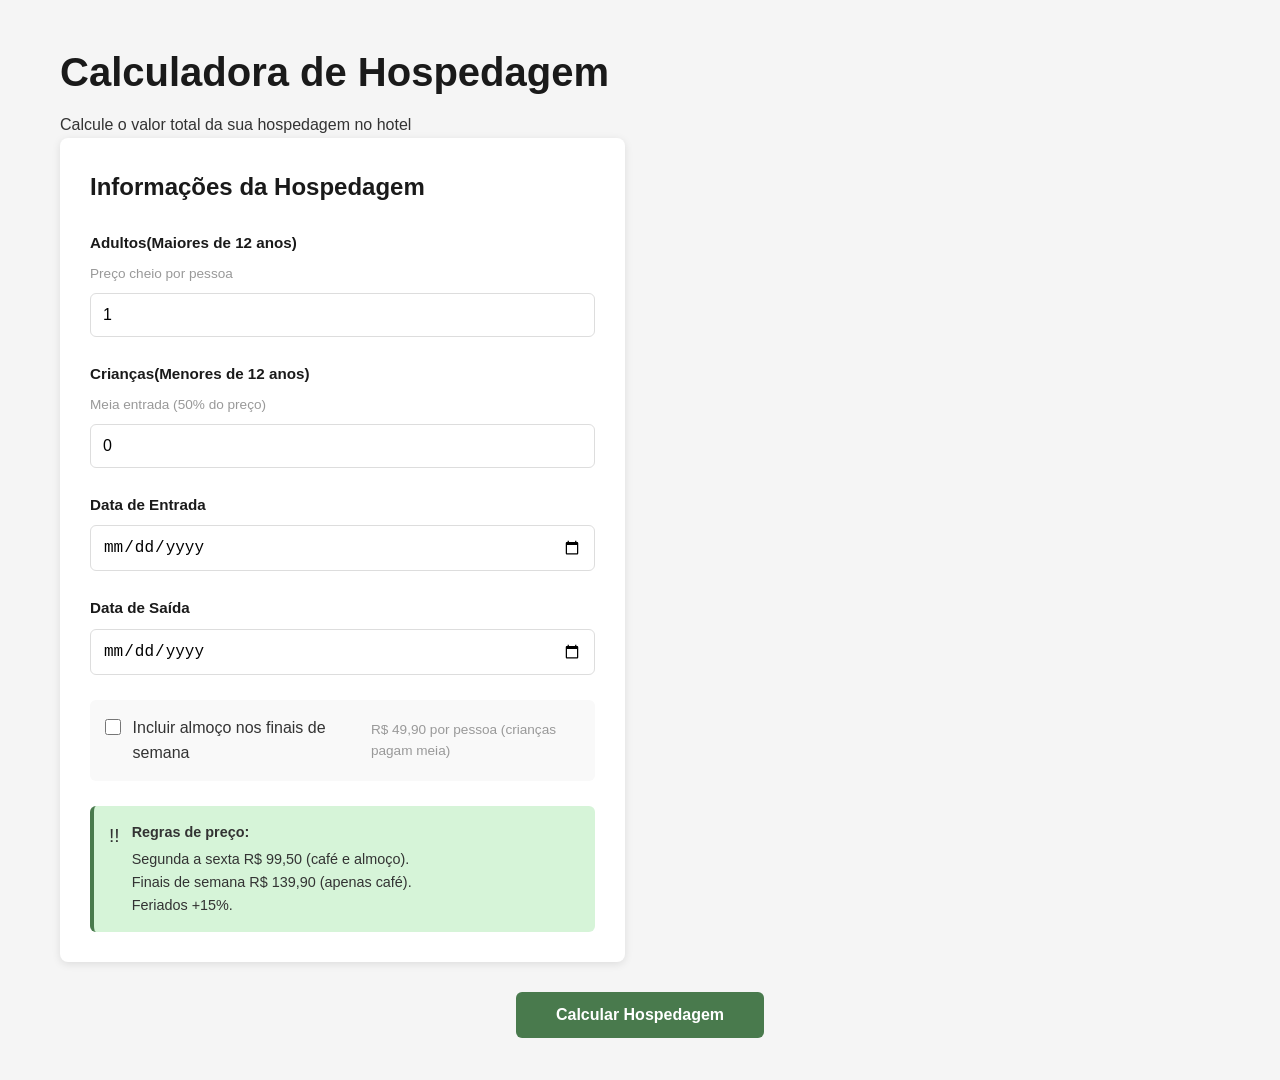
<file: fundamentos/atividades/site-hospedagens/index.html>
<!DOCTYPE html>
<html lang="pt-BR">
<head>
    <meta charset="UTF-8">
    <meta name="viewport" content="width=device-width, initial-scale=1.0">
    <title>Calculadora de Hospedagem</title>
    <link rel="stylesheet" href="index.css">
</head>
<body>
    <div class="contenedor">
        <cabecalho>
            <h1>Calculadora de Hospedagem</h1>
            <p class="subtitulo">Calcule o valor total da sua hospedagem no hotel</p>
        </cabecalho>

        <principal>
            <div class="embrulho-conteudo">
                <!-- Seção de Entrada -->
                <secao class="secao-entrada">
                    <h2>Informações da Hospedagem</h2>
                    
                    <div class="grupo-formulario">
                        <label for="adultos">
                            Adultos(Maiores de 12 anos)
                        </label>
                        <p class="dica">Preço cheio por pessoa</p>
                        <input type="number" id="adultos" min="1" value="1">
                    </div>

                    <div class="grupo-formulario">
                        <label for="criancas">
                            Crianças(Menores de 12 anos)
                        </label>
                        <p class="dica">Meia entrada (50% do preço)</p>
                        <input type="number" id="criancas" min="0" value="0">
                    </div>

                    <div class="grupo-formulario">
                        <label for="dataEntrada">
                            Data de Entrada
                        </label>
                        <input type="date" id="dataEntrada">
                    </div>

                    <div class="grupo-formulario">
                        <label for="dataSaida">
                            Data de Saída
                        </label>
                        <input type="date" id="dataSaida">
                    </div>

                    <div class="grupo-checkbox">
                        <input type="checkbox" id="incluirAlmoco">
                        <label for="incluirAlmoco">
                            Incluir almoço nos finais de semana
                        </label>
                        <p class="dica">R$ 49,90 por pessoa (crianças pagam meia)</p>
                    </div>

                    <div class="caixa-informacao">
                        <span class="icone">!!</span>
                        <div>
                            <strong>Regras de preço:</strong> Segunda a sexta R$ 99,50 (café e almoço). <br>
                            Finais de semana R$ 139,90 (apenas café). <br>
                            Feriados +15%. <br>
                        </div>
                    </div>
                </secao>

                <!-- Seção de Resultados -->
                <secao class="secao-saida" id="secaoSaida" style="display: none;">
                    <div class="cartao-resumo">
                        <div class="item-resumo">
                            <span class="rotulo">Total de Hóspedes</span>
                            <span class="valor" id="totalHospedes">0 pessoas</span>
                        </div>

                        <div class="item-resumo">
                            <span class="rotulo">Noites de Hospedagem</span>
                            <span class="valor" id="totalNoites">0 noites</span>
                        </div>

                        <div class="item-resumo valor-total">
                            <span class="rotulo">Valor Total</span>
                            <span class="valor grande" id="valorTotal">R$ 0,00</span>
                            <p class="detalhamento" id="detalhamento"></p>
                        </div>
                    </div>

                    <div class="detalhamento-diario">
                        <h3>Detalhamento por Dia</h3>
                        <table id="tabelaDiaria">
                            <thead>
                                <tr>
                                    <th>Data</th>
                                    <th>Dia da Semana</th>
                                    <th>Tipo</th>
                                    <th>Valor</th>
                                </tr>
                            </thead>
                            <tbody id="corpoTabelaDiaria">
                            </tbody>
                        </table>
                    </div>
                </secao>
            </div>

            <button class="botao-calcular" onclick="calcular()">Calcular Hospedagem</button>
        </principal>
    </div>

    <script src="index.js"></script>
</body>
</html>
</file>
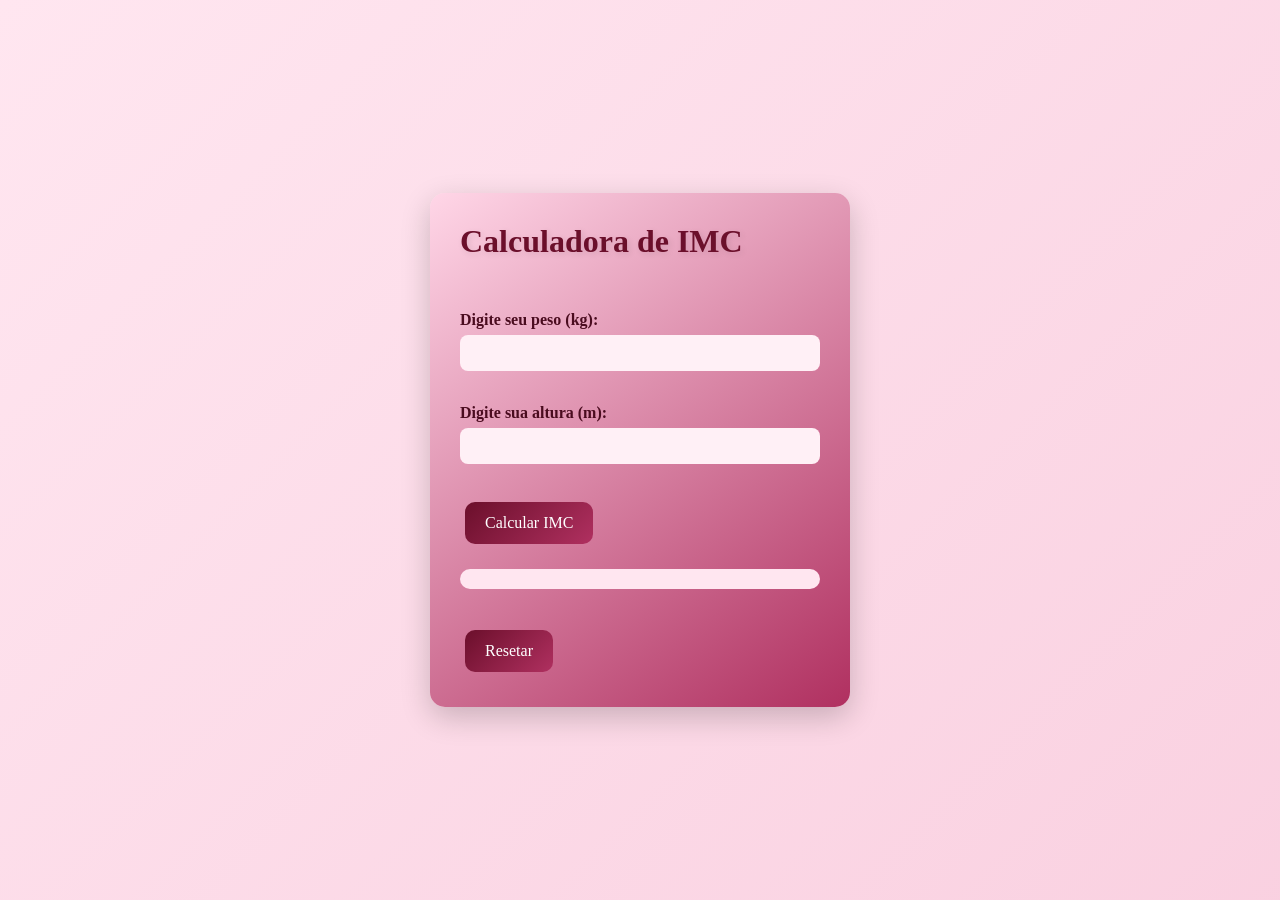
<file: fundamentos/atividades/site-imc/index.html>
<!DOCTYPE html>
<html lang="pt">

<head>
    <meta charset="UTF-8">
    <meta name="viewport" content="width=device-width, initial-scale=1.0">

    <link rel="stylesheet" href="index.css">
    <title>IMC</title>
</head>
<body>
    <form id="imc">
        
    <h1>Calculadora de IMC</h1>

    <br>
    <br>

        <label for="peso">Digite seu peso (kg):</label>
        <input type="number" id="peso" name="peso" required>
    <br>
    <br>
        <label for="altura">Digite sua altura (m):</label>
        <input type="number" id="altura" name="altura" step="0.01" required>
    <br>
    <br>    
        <button id="calcular" type="submit">Calcular IMC</button>

        <h2 id="resultado"></h2>
    <br>
    <br>
        <button id="resetButton">Resetar</button>
</body>

<script src="index.js"></script>

</html>
</file>
<file: fundamentos/atividades/site-hospedagens/index.css>
* {
    margin: 0;
    padding: 0;
    box-sizing: border-box;
}

body {
    font-family: -apple-system, BlinkMacSystemFont, 'Segoe UI', Roboto, Oxygen, Ubuntu, Cantarell, sans-serif;
    background-color: #f5f5f5;
    color: #333;
    line-height: 1.6;
}

.contenedor {
    max-width: 1200px;
    margin: 0 auto;
    padding: 40px 20px;
}

cabecalho {
    margin-bottom: 40px;
    text-align: left;
}

cabecalho h1 {
    font-size: 2.5rem;
    font-weight: 700;
    color: #1a1a1a;
    margin-bottom: 8px;
}

cabecalho.subtitulo {
    font-size: 1rem;
    color: #666;
    font-weight: 400;
}

principal {
    display: flex;
    flex-direction: column;
    gap: 30px;
}

.embrulho-conteudo {
    display: grid;
    grid-template-columns: 1fr 1fr;
    gap: 30px;
}

.secao-entrada,
.secao-saida {
    background: white;
    padding: 30px;
    border-radius: 8px;
    box-shadow: 0 2px 8px rgba(0, 0, 0, 0.1);
}

.secao-entrada h2,
.secao-saida h2 {
    font-size: 1.5rem;
    font-weight: 600;
    margin-bottom: 25px;
    color: #1a1a1a;
}

.grupo-formulario {
    margin-bottom: 25px;
}

.grupo-formulario label {
    display: flex;
    align-items: center;
    font-weight: 600;
    font-size: 0.95rem;
    color: #1a1a1a;
    margin-bottom: 8px;
}

.grupo-formulario .icone {
    margin-right: 8px;
    font-size: 1.2rem;
}

.grupo-formulario .dica {
    font-size: 0.85rem;
    color: #999;
    margin-bottom: 8px;
    font-weight: 400;
}

.grupo-formulario input[type="number"],
.grupo-formulario input[type="date"] {
    width: 100%;
    padding: 12px;
    border: 1px solid #ddd;
    border-radius: 6px;
    font-size: 1rem;
    transition: border-color 0.3s;
}

.grupo-formulario input[type="number"]:focus,
.grupo-formulario input[type="date"]:focus {
    outline: none;
    border-color: #497a4d;
    box-shadow: 0 0 0 3px rgba(0, 102, 204, 0.1);
}

.grupo-checkbox {
    display: flex;
    align-items: flex-start;
    gap: 12px;
    margin-bottom: 25px;
    padding: 15px;
    background-color: #f9f9f9;
    border-radius: 6px;
}

.grupo-checkbox input[type="checkbox"] {
    width: 20px;
    height: 20px;
    margin-top: 2px;
    cursor: pointer;
    accent-color: #497a4d;
}

.grupo-checkbox label {
    display: flex;
    align-items: center;
    cursor: pointer;
    font-weight: 500;
    margin: 0;
}

.grupo-checkbox .icone {
    margin-right: 8px;
    font-size: 1.1rem;
}

.grupo-checkbox .dica {
    display: block;
    font-size: 0.85rem;
    color: #999;
    margin-left: 28px;
    margin-top: 4px;
}

.caixa-informacao {
    display: flex;
    gap: 12px;
    padding: 15px;
    background-color: #d6f4d8;
    border-left: 4px solid #497a4d;
    border-radius: 6px;
    font-size: 0.9rem;
    color: #333;
}

.caixa-informacao .icone {
    font-size: 1.2rem;
    flex-shrink: 0;
}

.caixa-informacao strong {
    display: block;
    margin-bottom: 4px;
}

/* Seção de Saída */
.cartao-resumo {
    background-color: #f9f9f9;
    padding: 25px;
    border-radius: 8px;
    margin-bottom: 30px;
}

.item-resumo {
    display: flex;
    justify-content: space-between;
    align-items: center;
    padding: 15px 0;
    border-bottom: 1px solid #eee;
}

.item-resumo:last-child {
    border-bottom: none;
}

.item-resumo .rotulo {
    font-weight: 500;
    color: #666;
    font-size: 0.95rem;
}

.item-resumo .valor {
    font-weight: 600;
    color: #1a1a1a;
    font-size: 1.1rem;
}

.item-resumo.valor-total {
    flex-direction: column;
    align-items: flex-start;
    padding: 20px 0;
    border-top: 2px solid #ddd;
    border-bottom: none;
    margin-top: 10px;
}

.item-resumo.valor-total .rotulo {
    margin-bottom: 8px;
}

.item-resumo.valor-total .valor.grande {
    font-size: 2rem;
    color: #4a6c4c;
    font-weight: 700;
}

.item-resumo.valor-total .detalhamento {
    font-size: 0.85rem;
    color: #999;
    margin-top: 8px;
}

.detalhamento-diario {
    margin-top: 30px;
}

.detalhamento-diario h3 {
    font-size: 1.1rem;
    font-weight: 600;
    margin-bottom: 15px;
    color: #1a1a1a;
}

table {
    width: 100%;
    border-collapse: collapse;
    background: white;
}

table thead {
    background-color: #f5f5f5;
}

table th {
    padding: 12px;
    text-align: left;
    font-weight: 600;
    font-size: 0.9rem;
    color: #666;
    border-bottom: 2px solid #ddd;
}

table td {
    padding: 12px;
    border-bottom: 1px solid #eee;
    font-size: 0.95rem;
}

table tbody tr:hover {
    background-color: #f9f9f9;
}

.emblema-tipo {
    display: inline-block;
    padding: 4px 12px;
    border-radius: 20px;
    font-size: 0.85rem;
    font-weight: 600;
}

.emblema-tipo.dia-util {
    background-color: #e8f5e9;
    color: #2e7d32;
}

.emblema-tipo.fim-de-semana {
    background-color: #fff3e0;
    color: #e65100;
}

.emblema-tipo.feriado {
    background-color: #fce4ec;
    color: #c2185b;
}

table td:last-child {
    text-align: right;
    font-weight: 600;
    color: #497a4d;
}

.botao-calcular {
    align-self: center;
    padding: 14px 40px;
    background-color: #497a4d;
    color: white;
    border: none;
    border-radius: 6px;
    font-size: 1rem;
    font-weight: 600;
    cursor: pointer;
    transition: background-color 0.3s;
}

.botao-calcular:hover {
    background-color: #0052a3;
}

.botao-calcular:active {
    transform: scale(0.98);
}

/* Responsivo */
@media (max-width: 768px) {
    .embrulho-conteudo {
        grid-template-columns: 1fr;
    }

    cabecalho h1 {
        font-size: 1.8rem;
    }

    .secao-entrada,
    .secao-saida {
        padding: 20px;
    }

    table {
        font-size: 0.85rem;
    }

    table th,
    table td {
        padding: 8px;
    }

    .item-resumo.valor-total .valor.grande {
        font-size: 1.5rem;
    }
}
</file>
<file: fundamentos/atividades/site-imc/index.css>
* {
    margin: 0;
    padding: 0;
    box-sizing: border-box;
    font-family: 'candy', cursive;
}

body {
    min-height: 100vh;
    display: flex;
    justify-content: center;
    align-items: center;
    background: linear-gradient(135deg, #ffe6f0, #f7c6d9, #e8a0b6);
    background-size: 300% 300%;
    animation: fundoAnimado 8s ease infinite;
}

@keyframes fundoAnimado {
    0% {background-position: 0% 50%;}
    50% {background-position: 100% 50%;}
    100% {background-position: 0% 50%;}
}

h1 {
    color: #6b0f2b;
    margin-bottom: 15px;
    text-shadow: 2px 2px 6px rgba(0,0,0,0.1);
}

form {
    max-width: 420px;
    width: 100%;
    padding: 30px;
    background: linear-gradient(145deg, #ffd6e7, #b03060);
    border-radius: 15px;
    box-shadow: 0 10px 30px rgba(0,0,0,0.2);
    animation: subir 0.8s ease;
}

@keyframes subir {
    from {
        transform: translateY(40px);
        opacity: 0;
    }
    to {
        transform: translateY(0);
        opacity: 1;
    }
}

label {
    display: block;
    margin-bottom: 6px;
    font-weight: bold;
    color: #4a0c1f;
}

input {
    width: 100%;
    padding: 10px;
    margin-bottom: 15px;
    border: none;
    border-radius: 8px;
    background: #fff0f6;
    transition: 0.3s;
}

input:focus {
    outline: none;
    background: #ffe4ef;
    box-shadow: 0 0 8px #ff9ec4;
}

button, #resetButton, #calcular {
    background: linear-gradient(135deg, #6b0f2b, #b03060);
    color: #fff;
    border: none;
    padding: 12px 20px;
    cursor: pointer;
    border-radius: 10px;
    font-size: 16px;
    transition: 0.3s;
    margin: 5px;
}

button:hover, 
#resetButton:hover, 
#calcular:hover {
    transform: translateY(-3px) scale(1.05);
    background: linear-gradient(135deg, #b03060, #ff9ec4);
    box-shadow: 0 6px 15px rgba(0,0,0,0.2);
}

#resultado {
    margin-top: 20px;
    text-align: center;
    font-size: 18px;
    color: #4a0c1f;
    font-weight: bold;
    background: #ffe6f0;
    padding: 10px;
    border-radius: 10px;
    animation: aparecer 0.5s ease;
}

@keyframes aparecer {
    from {
        opacity: 0;
        transform: scale(0.9);
    }
    to {
        opacity: 1;
        transform: scale(1);
    }
}
</file>
